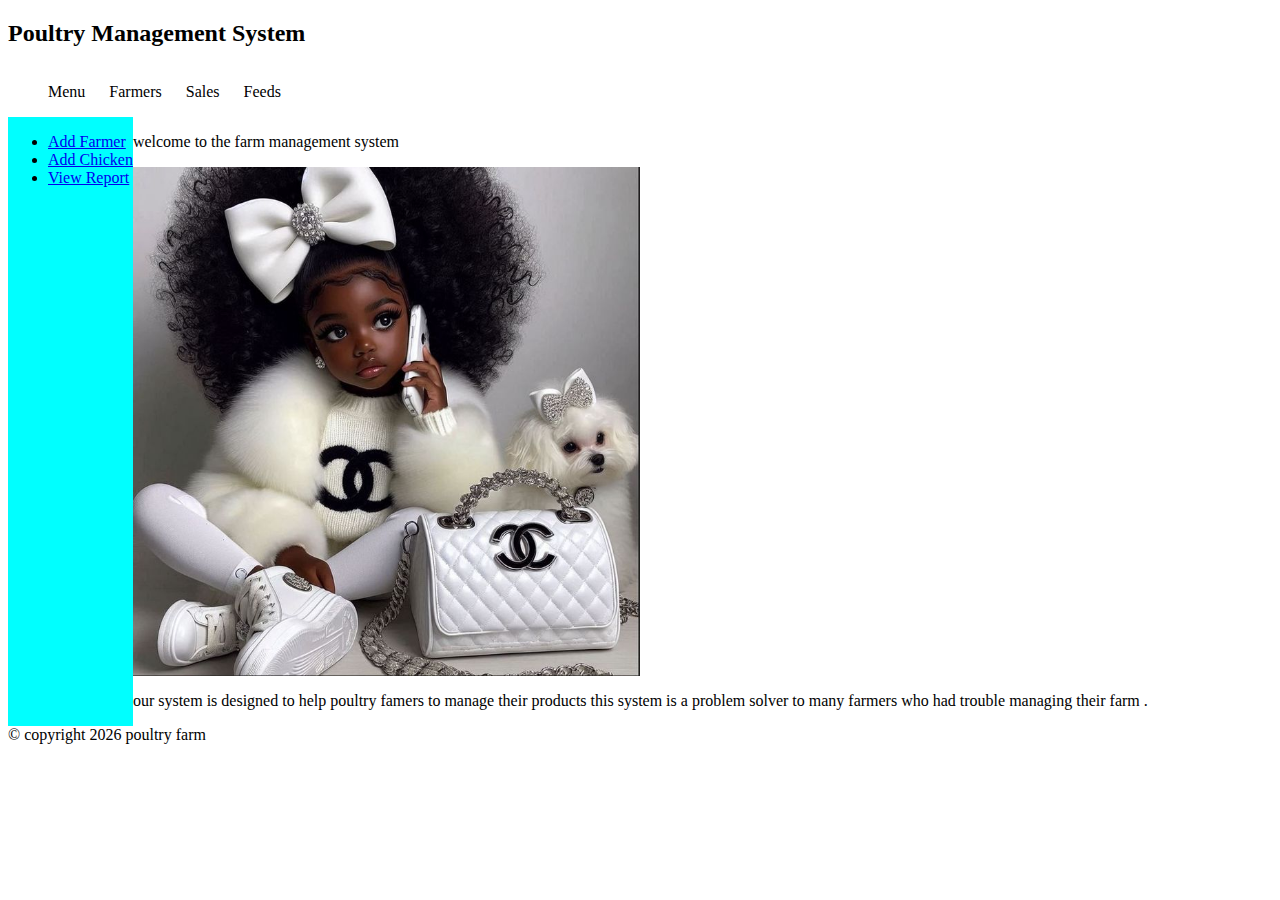
<file: index.html>
<!DOCTYPE html>
<html lang="en">
<head>
    <meta charset="UTF-8">
    <meta name="viewport" content="width=device-width, initial-scale=1.0">
    <title>Document</title>
    <link type="text/css" rel="stylesheet" href="index.css">
    
</head>
<body>
  
    <header>
        <h2>
            Poultry Management System
            
            </h2 >
            <nav id="mainmenu">
                <ul>
                    <li>
                       <a> Menu</a>
                    </li>
                    <li>
                       <a> Farmers</a>
                    </li>
                    <li>
                       <a> Sales</a>
                    </li>
                    <li>
                       <a> Feeds</a>
                    </li>
                </ul>
            </nav>
          
        </header>
        
        <div class="side">
        <div class="main" id="aside">
                <ul>

                <li>
                <a href="#">Add Farmer</a>
                </li>
                <li>
                <a href="#">Add Chicken</a>
                </li>
                <li>
                <a href="#">View Report</a>
                </li>
                </ul>
                    
        
       </div>
            <div class="main">
                <p>
                     welcome to the farm management system
                </p>
                
                <img src="Young CEO.jpg" alt="An image of a poultry farm">
                <p> our system is designed to help poultry famers to manage their products this system is a problem solver to many farmers who had trouble managing their farm . </p>
            </div>
            </div>
        </div>
        
            <footer>
                &copy; copyright 2026 poultry farm
    
            </footer>


</body>
</html>
</file>
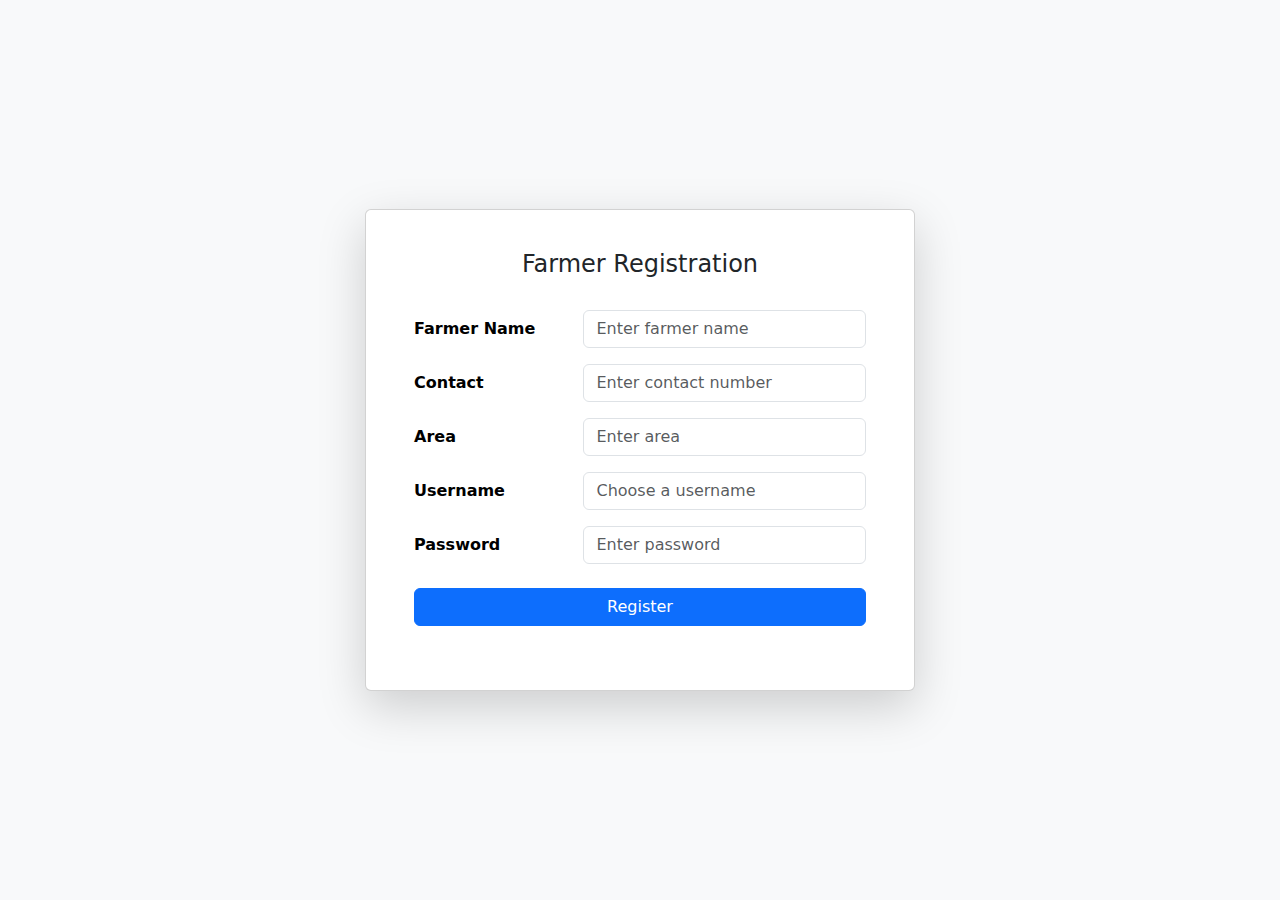
<file: bootstrap.html>
<!DOCTYPE html>
<html lang="en">
<head>
    <meta charset="UTF-8">
    <meta name="viewport" content="width=device-width, initial-scale=1.0">
    <title>Farmer Registration</title>


    <link href="https://cdn.jsdelivr.net/npm/bootstrap@5.3.2/dist/css/bootstrap.min.css" rel="stylesheet">
</head>

<body class="bg-light">

    <div class="container d-flex justify-content-center align-items-center min-vh-100">
        <div class="card shadow-lg p-4" style="width: 100%; max-width: 550px;">
            <div class="card-body">

                <h4 class="card-title text-center mb-4">Farmer Registration</h4>

                <form>
                    <table class="table table-borderless align-middle">
                        <tr>
                            <td class="fw-semibold">Farmer Name</td>
                            <td>
                                <input type="text" class="form-control" placeholder="Enter farmer name" required>
                            </td>
                        </tr>

                        <tr>
                            <td class="fw-semibold">Contact</td>
                            <td>
                                <input type="tel" class="form-control" placeholder="Enter contact number" required>
                            </td>
                        </tr>

                        <tr>
                            <td class="fw-semibold">Area</td>
                            <td>
                                <input type="text" class="form-control" placeholder="Enter area" required>
                            </td>
                        </tr>

                        <tr>
                            <td class="fw-semibold">Username</td>
                            <td>
                                <input type="text" class="form-control" placeholder="Choose a username" required>
                            </td>
                        </tr>

                        <tr>
                            <td class="fw-semibold">Password</td>
                            <td>
                                <input type="password" class="form-control" placeholder="Enter password" required>
                            </td>
                        </tr>

                        <tr>
                            <td colspan="2" class="pt-3">
                               <a href="index.html">
                                <button type="submit" class="btn btn-primary w-100">
                                    Register
                                </button>
                                </a>
                            </td>
                        </tr>
                    </table>
                </form>

            </div>
        </div>
    </div>

</body>
</html>
</file>
<file: index.css>
header,footer{
    width:100%;
}
.side{
    display:flex;
}

.main{
    display:flex;
    flex-direction:column;
}
#aside{
    background-color:cyan;
    Display:flex;
    flex-direction:column;
    border: 15px;

    
}
#mainmenu{
    display:flex;
    

    @media
}
#mainmenu li{
    list-style:none;
    display:inline;
    margin-right:20px;
}
img{
    width:50%;
}
a{
    style:none;
}
</file>
